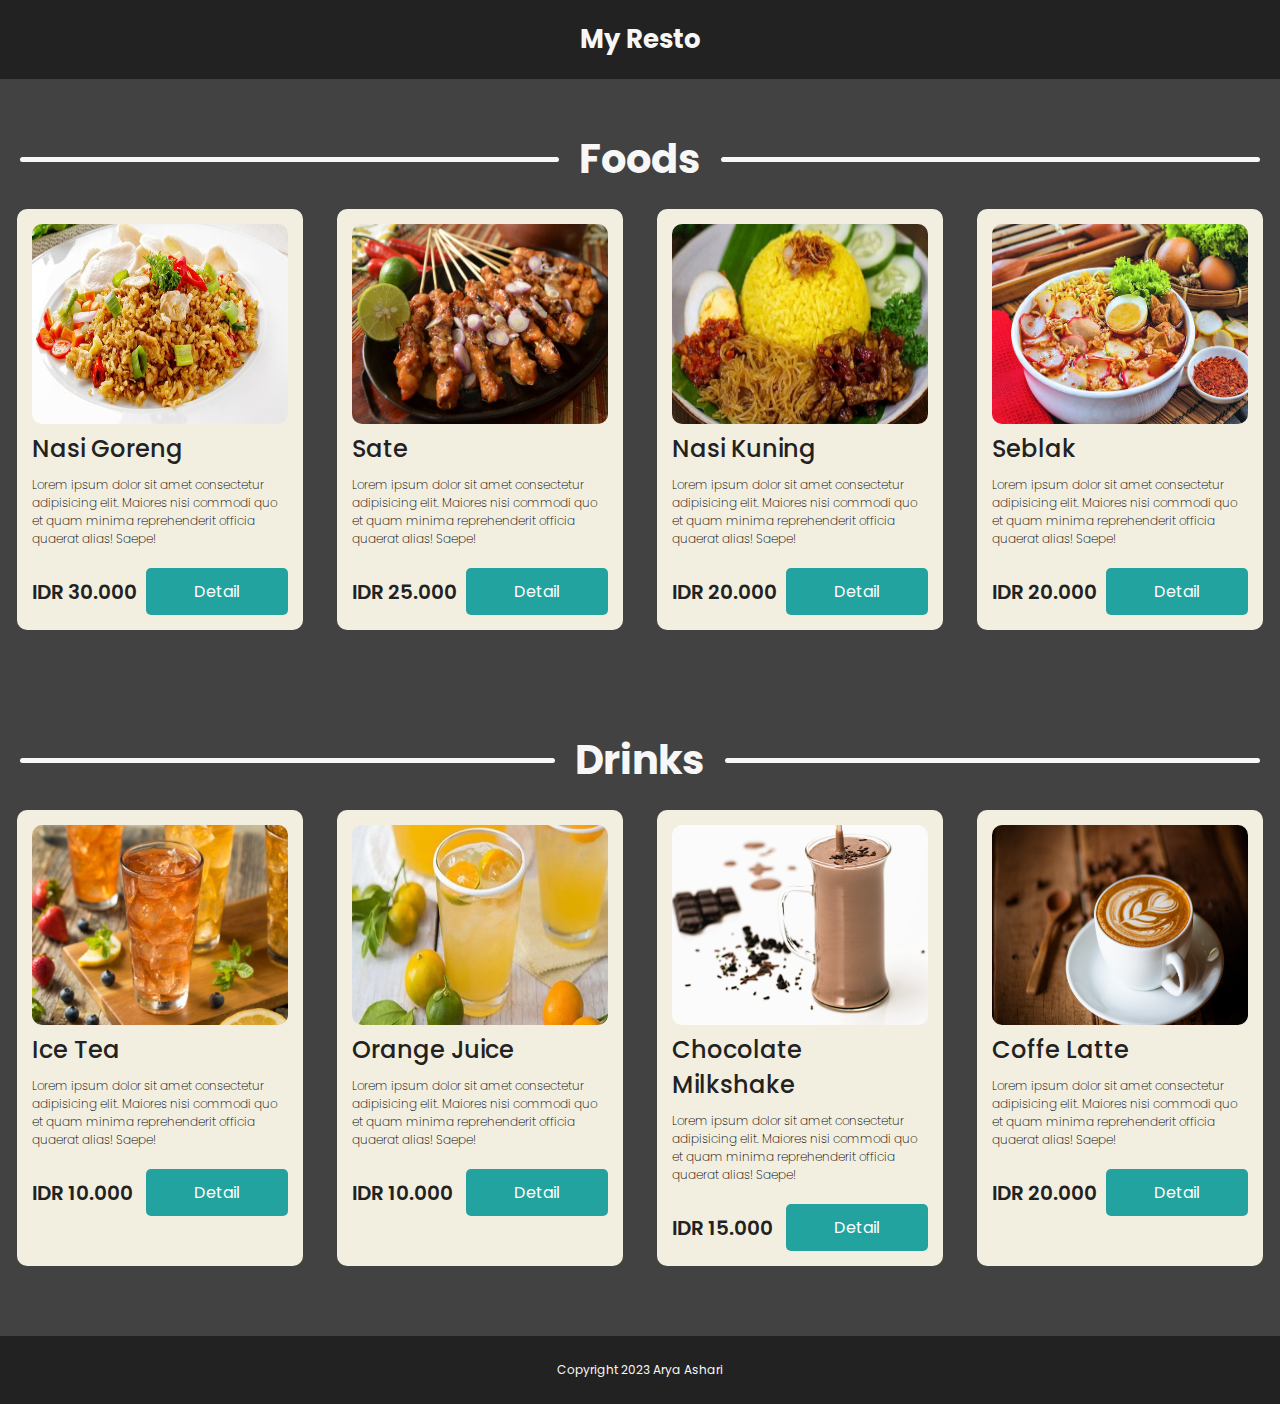
<file: index.html>
<!DOCTYPE html>
<html lang="en">
<head>
    <meta charset="UTF-8">
    <meta http-equiv="X-UA-Compatible" content="IE=edge">
    <meta name="viewport" content="width=device-width, initial-scale=1.0">
    <title>My Resto - Official Website</title>

    <link rel="stylesheet" href="assets/style/style.css">

    <!-- Google Fonts Poppins -->
    <link rel="preconnect" href="https://fonts.googleapis.com">
    <link rel="preconnect" href="https://fonts.gstatic.com" crossorigin>
    <link href="https://fonts.googleapis.com/css2?family=Poppins:wght@100;200;300;400;500&display=swap" rel="stylesheet">
</head>
<body>

    <!-- Start Header Area -->
    <header>

        <!-- Start Navbar Area -->
        <div class="navbar">
            <h2 class="nav-title">
                My Resto
            </h2>
        </div>
        <!-- End Navbar Area -->

    </header>
    <!-- End Header Area -->


    <!-- Start Main Area -->
    <main>


        <!-- Start Food Area -->
        <div class="food">
            <div class="section-header">
                <div class="section-line"></div>
                <div class="section-title">Foods</div>
                <div class="section-line"></div>
            </div>

            <div class="row">
                <div class="card">
                    <img src="assets/img/makanan1.jpg" alt="nasi-goreng" class="card-thumb">
                    <h3 class="card-title">Nasi Goreng</h3>
                    <p class="card-subtitle">Lorem ipsum dolor sit amet consectetur adipisicing elit. Maiores nisi commodi quo et quam minima reprehenderit officia quaerat alias! Saepe!</p>
                    <div class="card-footer">
                        <div class="card-footer-text">IDR 30.000</div>
                        <a href="pages/foods/food1.html" class="button">Detail</a>
                    </div>
                </div>
                <div class="card">
                    <img src="assets/img/makanan2.jpg" alt="nasi-goreng" class="card-thumb">
                    <h3 class="card-title">Sate</h3>
                    <p class="card-subtitle">Lorem ipsum dolor sit amet consectetur adipisicing elit. Maiores nisi commodi quo et quam minima reprehenderit officia quaerat alias! Saepe!</p>
                    <div class="card-footer">
                        <div class="card-footer-text">IDR 25.000</div>
                        <a href="pages/foods/food2.html" class="button">Detail</a>
                    </div>
                </div>
                <div class="card">
                    <img src="assets/img/makanan3.jpeg" alt="nasi-goreng" class="card-thumb">
                    <h3 class="card-title">Nasi Kuning</h3>
                    <p class="card-subtitle">Lorem ipsum dolor sit amet consectetur adipisicing elit. Maiores nisi commodi quo et quam minima reprehenderit officia quaerat alias! Saepe!</p>
                    <div class="card-footer">
                        <div class="card-footer-text">IDR 20.000</div>
                        <a href="pages/foods/food3.html" class="button">Detail</a>
                    </div>
                </div>
                <div class="card">
                    <img src="assets/img/makanan4.jpg" alt="nasi-goreng" class="card-thumb">
                    <h3 class="card-title">Seblak</h3>
                    <p class="card-subtitle">Lorem ipsum dolor sit amet consectetur adipisicing elit. Maiores nisi commodi quo et quam minima reprehenderit officia quaerat alias! Saepe!</p>
                    <div class="card-footer">
                        <div class="card-footer-text">IDR 20.000</div>
                        <a href="pages/foods/food4.html" class="button">Detail</a>
                    </div>
                </div>
            </div>
        </div>
        <!-- End Food Area -->


        <!-- Start Food Area -->
        <div class="drink">
            <div class="section-header">
                <div class="section-line"></div>
                <div class="section-title">Drinks</div>
                <div class="section-line"></div>
            </div>

            <div class="row">
                <div class="card">
                    <img src="assets/img/minuman1.jpeg" alt="ice-tea" class="card-thumb">
                    <h3 class="card-title">Ice Tea</h3>
                    <p class="card-subtitle">Lorem ipsum dolor sit amet consectetur adipisicing elit. Maiores nisi commodi quo et quam minima reprehenderit officia quaerat alias! Saepe!</p>
                    <div class="card-footer">
                        <div class="card-footer-text">IDR 10.000</div>
                        <a href="pages/drinks/drink1.html" class="button">Detail</a>
                    </div>
                </div>
                <div class="card">
                    <img src="assets/img/minuman2.jpg" alt="orange-juice" class="card-thumb">
                    <h3 class="card-title">Orange Juice</h3>
                    <p class="card-subtitle">Lorem ipsum dolor sit amet consectetur adipisicing elit. Maiores nisi commodi quo et quam minima reprehenderit officia quaerat alias! Saepe!</p>
                    <div class="card-footer">
                        <div class="card-footer-text">IDR 10.000</div>
                        <a href="pages/drinks/drink2.html" class="button">Detail</a>
                    </div>
                </div>
                <div class="card">
                    <img src="assets/img/minuman3.JPG" alt="nasi-goreng" class="card-thumb">
                    <h3 class="card-title">Chocolate Milkshake</h3>
                    <p class="card-subtitle">Lorem ipsum dolor sit amet consectetur adipisicing elit. Maiores nisi commodi quo et quam minima reprehenderit officia quaerat alias! Saepe!</p>
                    <div class="card-footer">
                        <div class="card-footer-text">IDR 15.000</div>
                        <a href="pages/drinks/drink3.html" class="button">Detail</a>
                    </div>
                </div>
                <div class="card">
                    <img src="assets/img/minuman4.jpg" alt="nasi-goreng" class="card-thumb">
                    <h3 class="card-title">Coffe Latte</h3>
                    <p class="card-subtitle">Lorem ipsum dolor sit amet consectetur adipisicing elit. Maiores nisi commodi quo et quam minima reprehenderit officia quaerat alias! Saepe!</p>
                    <div class="card-footer">
                        <div class="card-footer-text">IDR 20.000</div>
                        <a href="pages/drinks/drink4.html" class="button">Detail</a>
                    </div>
                </div>
            </div>
        </div>
        <!-- End Food Area -->

    </main>
    <!-- End Main Area -->


     <!-- Start Footer Area -->
     <footer>
        <p>Copyright 2023 Arya Ashari</p>
    </footer>
    <!-- End Footer Area -->
</body>
</html>
</file>
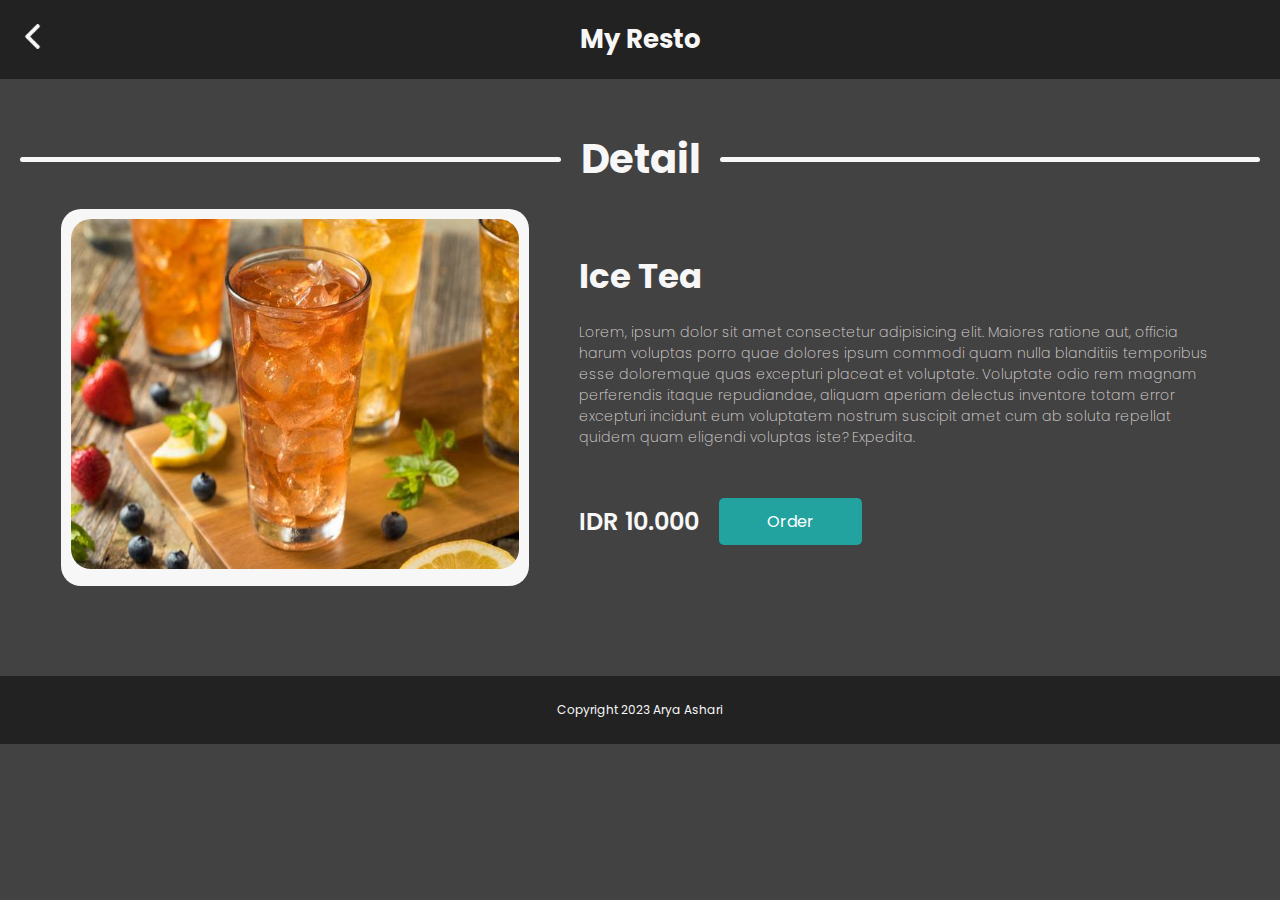
<file: pages/drinks/drink1.html>
<!DOCTYPE html>
<html lang="en">
<head>
    <meta charset="UTF-8">
    <meta http-equiv="X-UA-Compatible" content="IE=edge">
    <meta name="viewport" content="width=device-width, initial-scale=1.0">
    <title>Ice Tea</title>

    <link rel="stylesheet" href="../../assets/style/style.css">
    <link rel="stylesheet" href="../../assets/style/detail.css">

    <!-- Google Fonts Poppins -->
    <link rel="preconnect" href="https://fonts.googleapis.com">
    <link rel="preconnect" href="https://fonts.gstatic.com" crossorigin>
    <link href="https://fonts.googleapis.com/css2?family=Poppins:wght@100;200;300;400;500&display=swap" rel="stylesheet">
</head>
<body>

    <!-- Start Header Area -->
    <header>

        <!-- Start Navbar Area -->
        <div class="navbar">
            <a href="../../index.html" class="back-button">
                <img src="../../assets/img/back.png" alt="back-button">
            </a>
            <h2 class="nav-title">
                My Resto
            </h2>
        </div>
        <!-- End Navbar Area -->

    </header>
    <!-- End Header Area -->


    <!-- Start Main Area -->
    <main>


        <!-- Start Detail Area -->
        <div class="detail">

            <div class="section-header">
                <div class="section-line"></div>
                <div class="section-title">Detail</div>
                <div class="section-line"></div>
            </div>


            
            <div class="row">
                <div class="detail-img">
                    <img src="../../assets/img/minuman1.jpeg" alt="ice-tea">
                </div>

                <div class="detail-right">
                    <h3 class="detail-title">Ice Tea</h3>
                    <p class="detail-desc">Lorem, ipsum dolor sit amet consectetur adipisicing elit. Maiores ratione aut, officia harum voluptas porro quae dolores ipsum commodi quam nulla blanditiis temporibus esse doloremque quas excepturi placeat et voluptate. Voluptate odio rem magnam perferendis itaque repudiandae, aliquam aperiam delectus inventore totam error excepturi incidunt eum voluptatem nostrum suscipit amet cum ab soluta repellat quidem quam eligendi voluptas iste? Expedita.</p>
                    <div class="detail-right-footer">
                        <p>IDR 10.000</p>
                        <a href="" class="button">Order</a>
                    </div>
                </div>
            </div>

        </div>
        <!-- End Detail Area -->


    </main>
    <!-- End Main Area -->


    <!-- Start Footer Area -->
    <footer>
        <p>Copyright 2023 Arya Ashari</p>
    </footer>
    <!-- End Footer Area -->
</body>
</html>
</file>
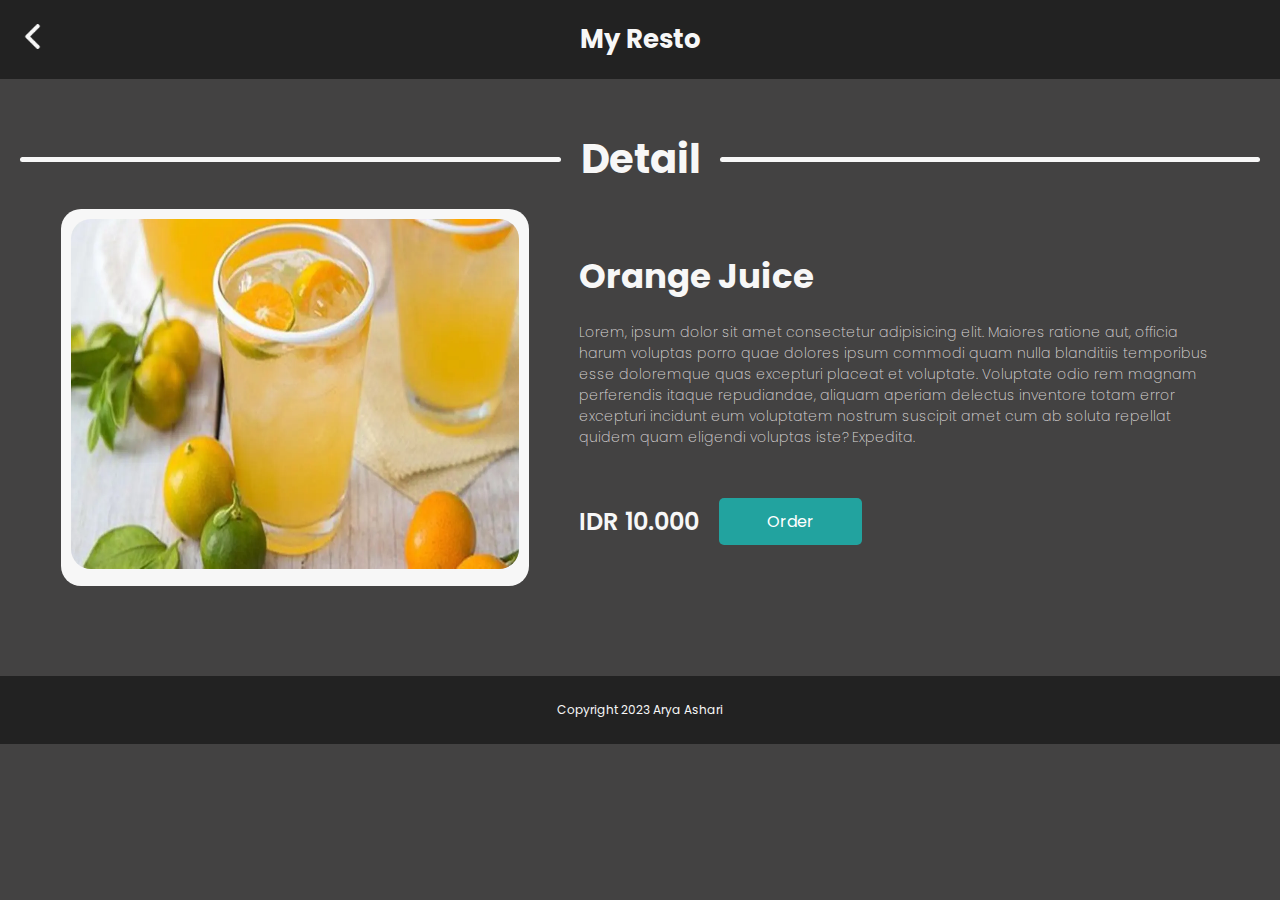
<file: pages/drinks/drink2.html>
<!DOCTYPE html>
<html lang="en">
<head>
    <meta charset="UTF-8">
    <meta http-equiv="X-UA-Compatible" content="IE=edge">
    <meta name="viewport" content="width=device-width, initial-scale=1.0">
    <title>Orange Juice</title>

    <link rel="stylesheet" href="../../assets/style/style.css">
    <link rel="stylesheet" href="../../assets/style/detail.css">

    <!-- Google Fonts Poppins -->
    <link rel="preconnect" href="https://fonts.googleapis.com">
    <link rel="preconnect" href="https://fonts.gstatic.com" crossorigin>
    <link href="https://fonts.googleapis.com/css2?family=Poppins:wght@100;200;300;400;500&display=swap" rel="stylesheet">
</head>
<body>

    <!-- Start Header Area -->
    <header>

        <!-- Start Navbar Area -->
        <div class="navbar">
            <a href="../../index.html" class="back-button">
                <img src="../../assets/img/back.png" alt="back-button">
            </a>
            <h2 class="nav-title">
                My Resto
            </h2>
        </div>
        <!-- End Navbar Area -->

    </header>
    <!-- End Header Area -->


    <!-- Start Main Area -->
    <main>


        <!-- Start Detail Area -->
        <div class="detail">

            <div class="section-header">
                <div class="section-line"></div>
                <div class="section-title">Detail</div>
                <div class="section-line"></div>
            </div>


            
            <div class="row">
                <div class="detail-img">
                    <img src="../../assets/img/minuman2.jpg" alt="orange-juice">
                </div>

                <div class="detail-right">
                    <h3 class="detail-title">Orange Juice</h3>
                    <p class="detail-desc">Lorem, ipsum dolor sit amet consectetur adipisicing elit. Maiores ratione aut, officia harum voluptas porro quae dolores ipsum commodi quam nulla blanditiis temporibus esse doloremque quas excepturi placeat et voluptate. Voluptate odio rem magnam perferendis itaque repudiandae, aliquam aperiam delectus inventore totam error excepturi incidunt eum voluptatem nostrum suscipit amet cum ab soluta repellat quidem quam eligendi voluptas iste? Expedita.</p>
                    <div class="detail-right-footer">
                        <p>IDR 10.000</p>
                        <a href="" class="button">Order</a>
                    </div>
                </div>
            </div>

        </div>
        <!-- End Detail Area -->


    </main>
    <!-- End Main Area -->


    <!-- Start Footer Area -->
    <footer>
        <p>Copyright 2023 Arya Ashari</p>
    </footer>
    <!-- End Footer Area -->
</body>
</html>
</file>
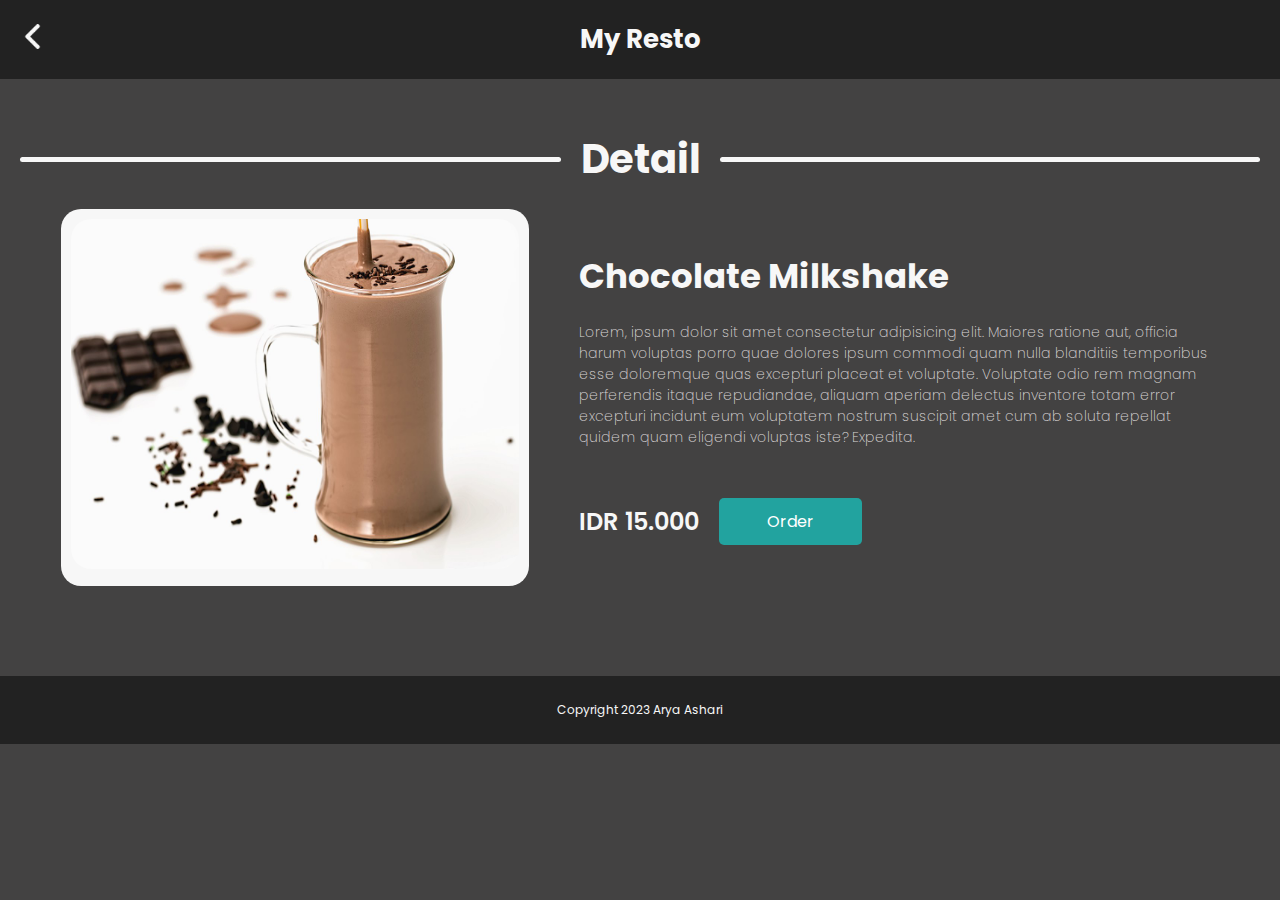
<file: pages/drinks/drink3.html>
<!DOCTYPE html>
<html lang="en">
<head>
    <meta charset="UTF-8">
    <meta http-equiv="X-UA-Compatible" content="IE=edge">
    <meta name="viewport" content="width=device-width, initial-scale=1.0">
    <title>Chocolate Milkshake</title>

    <link rel="stylesheet" href="../../assets/style/style.css">
    <link rel="stylesheet" href="../../assets/style/detail.css">

    <!-- Google Fonts Poppins -->
    <link rel="preconnect" href="https://fonts.googleapis.com">
    <link rel="preconnect" href="https://fonts.gstatic.com" crossorigin>
    <link href="https://fonts.googleapis.com/css2?family=Poppins:wght@100;200;300;400;500&display=swap" rel="stylesheet">
</head>
<body>

    <!-- Start Header Area -->
    <header>

        <!-- Start Navbar Area -->
        <div class="navbar">
            <a href="../../index.html" class="back-button">
                <img src="../../assets/img/back.png" alt="back-button">
            </a>
            <h2 class="nav-title">
                My Resto
            </h2>
        </div>
        <!-- End Navbar Area -->

    </header>
    <!-- End Header Area -->


    <!-- Start Main Area -->
    <main>


        <!-- Start Detail Area -->
        <div class="detail">

            <div class="section-header">
                <div class="section-line"></div>
                <div class="section-title">Detail</div>
                <div class="section-line"></div>
            </div>


            
            <div class="row">
                <div class="detail-img">
                    <img src="../../assets/img/minuman3.JPG" alt="chocolate-milkshake">
                </div>

                <div class="detail-right">
                    <h3 class="detail-title">Chocolate Milkshake</h3>
                    <p class="detail-desc">Lorem, ipsum dolor sit amet consectetur adipisicing elit. Maiores ratione aut, officia harum voluptas porro quae dolores ipsum commodi quam nulla blanditiis temporibus esse doloremque quas excepturi placeat et voluptate. Voluptate odio rem magnam perferendis itaque repudiandae, aliquam aperiam delectus inventore totam error excepturi incidunt eum voluptatem nostrum suscipit amet cum ab soluta repellat quidem quam eligendi voluptas iste? Expedita.</p>
                    <div class="detail-right-footer">
                        <p>IDR 15.000</p>
                        <a href="" class="button">Order</a>
                    </div>
                </div>
            </div>

        </div>
        <!-- End Detail Area -->


    </main>
    <!-- End Main Area -->


    <!-- Start Footer Area -->
    <footer>
        <p>Copyright 2023 Arya Ashari</p>
    </footer>
    <!-- End Footer Area -->
</body>
</html>
</file>
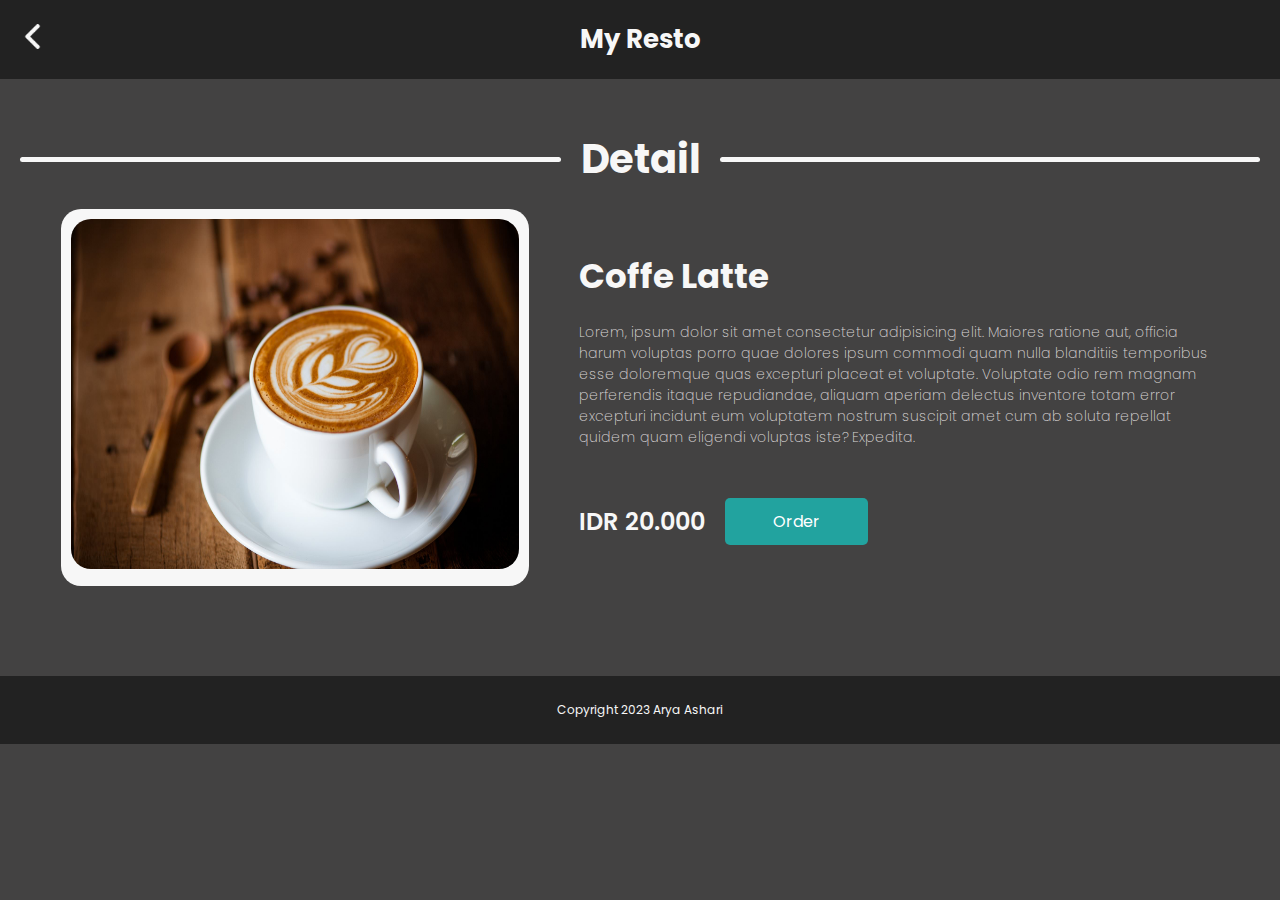
<file: pages/drinks/drink4.html>
<!DOCTYPE html>
<html lang="en">
<head>
    <meta charset="UTF-8">
    <meta http-equiv="X-UA-Compatible" content="IE=edge">
    <meta name="viewport" content="width=device-width, initial-scale=1.0">
    <title>Coffe Latte</title>

    <link rel="stylesheet" href="../../assets/style/style.css">
    <link rel="stylesheet" href="../../assets/style/detail.css">

    <!-- Google Fonts Poppins -->
    <link rel="preconnect" href="https://fonts.googleapis.com">
    <link rel="preconnect" href="https://fonts.gstatic.com" crossorigin>
    <link href="https://fonts.googleapis.com/css2?family=Poppins:wght@100;200;300;400;500&display=swap" rel="stylesheet">
</head>
<body>

    <!-- Start Header Area -->
    <header>

        <!-- Start Navbar Area -->
        <div class="navbar">
            <a href="../../index.html" class="back-button">
                <img src="../../assets/img/back.png" alt="back-button">
            </a>
            <h2 class="nav-title">
                My Resto
            </h2>
        </div>
        <!-- End Navbar Area -->

    </header>
    <!-- End Header Area -->


    <!-- Start Main Area -->
    <main>


        <!-- Start Detail Area -->
        <div class="detail">

            <div class="section-header">
                <div class="section-line"></div>
                <div class="section-title">Detail</div>
                <div class="section-line"></div>
            </div>


            
            <div class="row">
                <div class="detail-img">
                    <img src="../../assets/img/minuman4.jpg" alt="coffe-latte">
                </div>

                <div class="detail-right">
                    <h3 class="detail-title">Coffe Latte</h3>
                    <p class="detail-desc">Lorem, ipsum dolor sit amet consectetur adipisicing elit. Maiores ratione aut, officia harum voluptas porro quae dolores ipsum commodi quam nulla blanditiis temporibus esse doloremque quas excepturi placeat et voluptate. Voluptate odio rem magnam perferendis itaque repudiandae, aliquam aperiam delectus inventore totam error excepturi incidunt eum voluptatem nostrum suscipit amet cum ab soluta repellat quidem quam eligendi voluptas iste? Expedita.</p>
                    <div class="detail-right-footer">
                        <p>IDR 20.000</p>
                        <a href="" class="button">Order</a>
                    </div>
                </div>
            </div>

        </div>
        <!-- End Detail Area -->


    </main>
    <!-- End Main Area -->


    <!-- Start Footer Area -->
    <footer>
        <p>Copyright 2023 Arya Ashari</p>
    </footer>
    <!-- End Footer Area -->
</body>
</html>
</file>
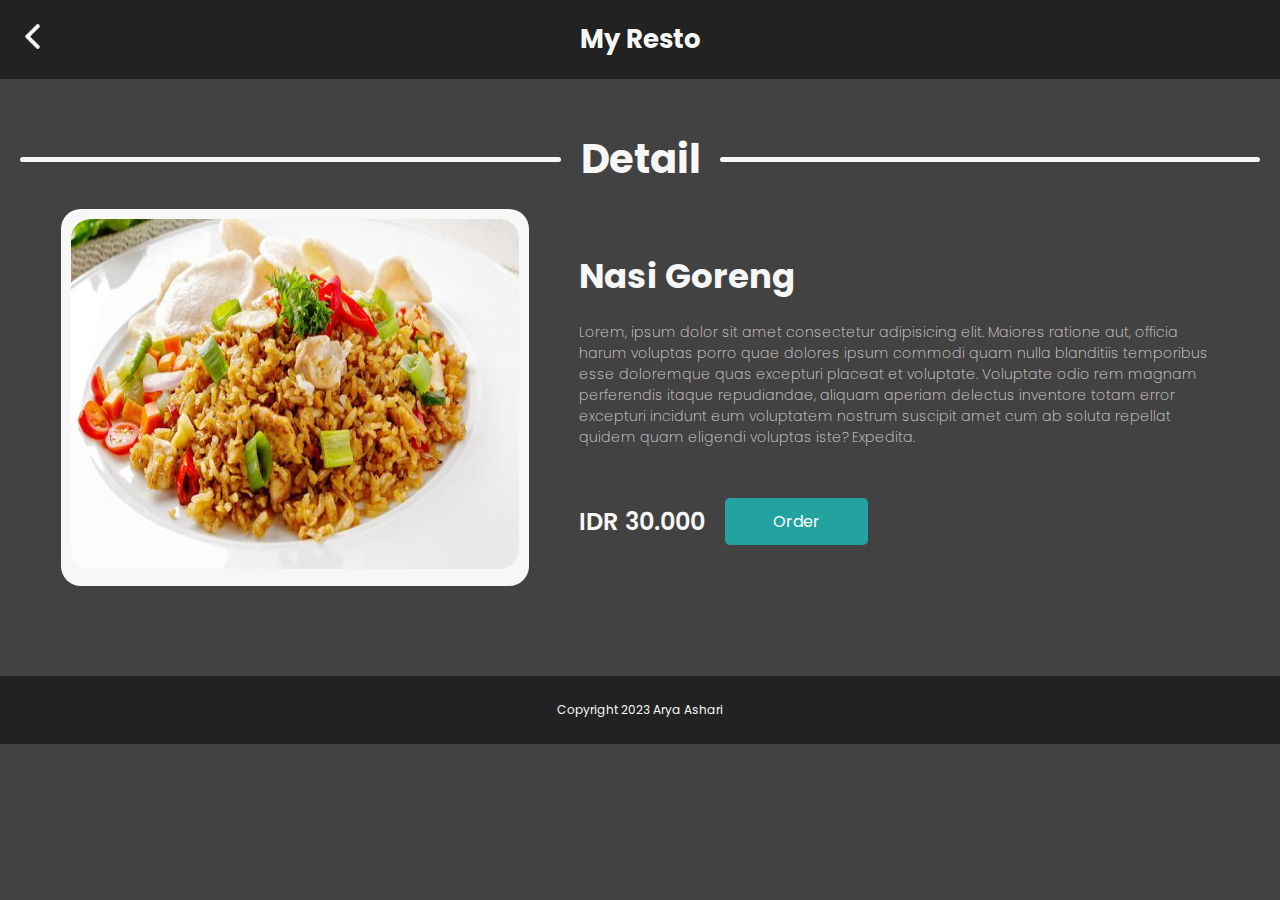
<file: pages/foods/food1.html>
<!DOCTYPE html>
<html lang="en">
<head>
    <meta charset="UTF-8">
    <meta http-equiv="X-UA-Compatible" content="IE=edge">
    <meta name="viewport" content="width=device-width, initial-scale=1.0">
    <title>Nasi Goreng</title>

    <link rel="stylesheet" href="../../assets/style/style.css">
    <link rel="stylesheet" href="../../assets/style/detail.css">

    <!-- Google Fonts Poppins -->
    <link rel="preconnect" href="https://fonts.googleapis.com">
    <link rel="preconnect" href="https://fonts.gstatic.com" crossorigin>
    <link href="https://fonts.googleapis.com/css2?family=Poppins:wght@100;200;300;400;500&display=swap" rel="stylesheet">
</head>
<body>

    <!-- Start Header Area -->
    <header>

        <!-- Start Navbar Area -->
        <div class="navbar">
            <a href="../../index.html" class="back-button">
                <img src="../../assets/img/back.png" alt="back-button">
            </a>
            <h2 class="nav-title">
                My Resto
            </h2>
        </div>
        <!-- End Navbar Area -->

    </header>
    <!-- End Header Area -->


    <!-- Start Main Area -->
    <main>


        <!-- Start Detail Area -->
        <div class="detail">

            <div class="section-header">
                <div class="section-line"></div>
                <div class="section-title">Detail</div>
                <div class="section-line"></div>
            </div>


            
            <div class="row">
                <div class="detail-img">
                    <img src="../../assets/img/makanan1.jpg" alt="nasi-goreng">
                </div>

                <div class="detail-right">
                    <h3 class="detail-title">Nasi Goreng</h3>
                    <p class="detail-desc">Lorem, ipsum dolor sit amet consectetur adipisicing elit. Maiores ratione aut, officia harum voluptas porro quae dolores ipsum commodi quam nulla blanditiis temporibus esse doloremque quas excepturi placeat et voluptate. Voluptate odio rem magnam perferendis itaque repudiandae, aliquam aperiam delectus inventore totam error excepturi incidunt eum voluptatem nostrum suscipit amet cum ab soluta repellat quidem quam eligendi voluptas iste? Expedita.</p>
                    <div class="detail-right-footer">
                        <p>IDR 30.000</p>
                        <a href="" class="button">Order</a>
                    </div>
                </div>
            </div>

        </div>
        <!-- End Detail Area -->


    </main>
    <!-- End Main Area -->


    <!-- Start Footer Area -->
    <footer>
        <p>Copyright 2023 Arya Ashari</p>
    </footer>
    <!-- End Footer Area -->
</body>
</html>
</file>
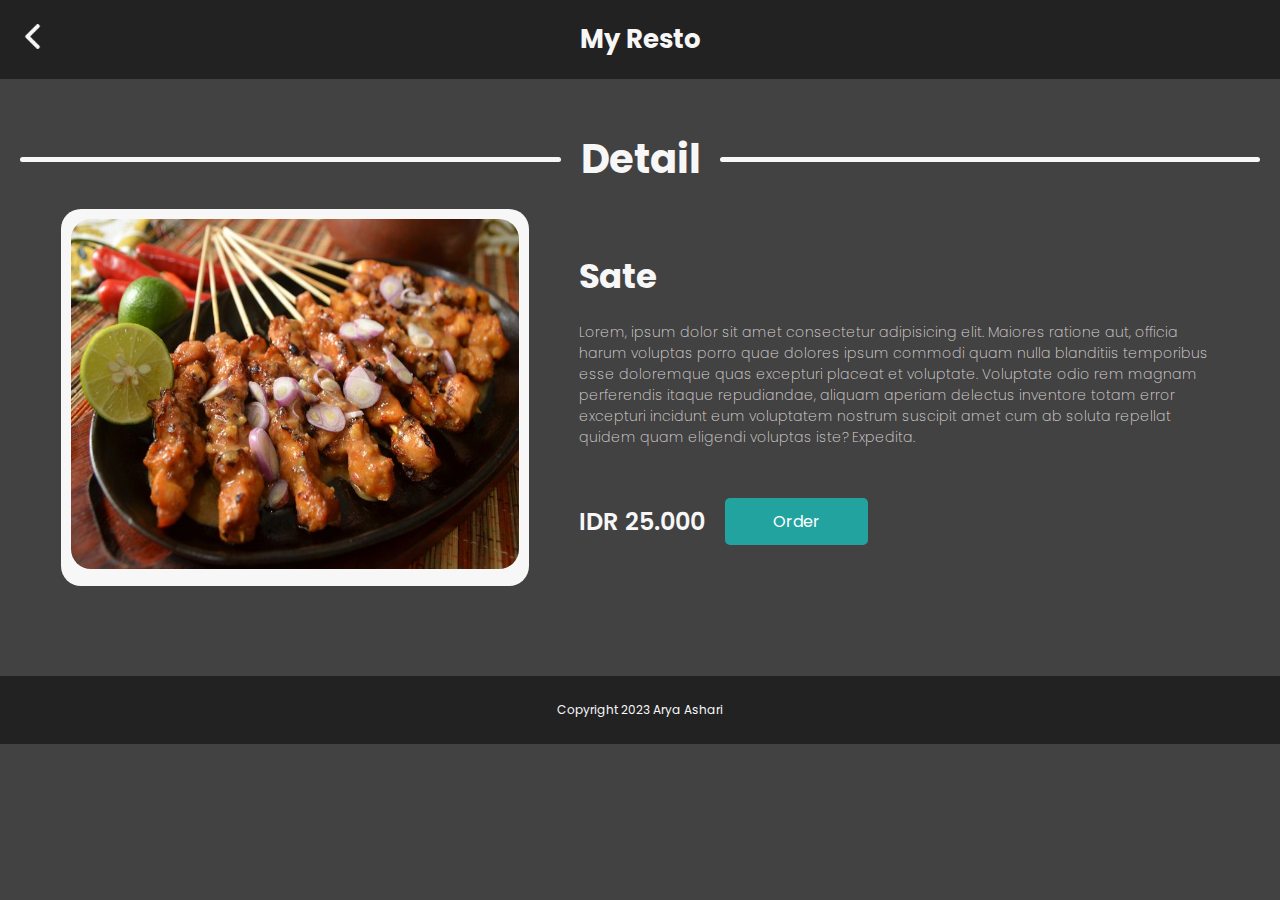
<file: pages/foods/food2.html>
<!DOCTYPE html>
<html lang="en">
<head>
    <meta charset="UTF-8">
    <meta http-equiv="X-UA-Compatible" content="IE=edge">
    <meta name="viewport" content="width=device-width, initial-scale=1.0">
    <title>Sate</title>

    <link rel="stylesheet" href="../../assets/style/style.css">
    <link rel="stylesheet" href="../../assets/style/detail.css">

    <!-- Google Fonts Poppins -->
    <link rel="preconnect" href="https://fonts.googleapis.com">
    <link rel="preconnect" href="https://fonts.gstatic.com" crossorigin>
    <link href="https://fonts.googleapis.com/css2?family=Poppins:wght@100;200;300;400;500&display=swap" rel="stylesheet">
</head>
<body>

    <!-- Start Header Area -->
    <header>

        <!-- Start Navbar Area -->
        <div class="navbar">
            <a href="../../index.html" class="back-button">
                <img src="../../assets/img/back.png" alt="back-button">
            </a>
            <h2 class="nav-title">
                My Resto
            </h2>
        </div>
        <!-- End Navbar Area -->

    </header>
    <!-- End Header Area -->


    <!-- Start Main Area -->
    <main>


        <!-- Start Detail Area -->
        <div class="detail">

            <div class="section-header">
                <div class="section-line"></div>
                <div class="section-title">Detail</div>
                <div class="section-line"></div>
            </div>


            
            <div class="row">
                <div class="detail-img">
                    <img src="../../assets/img/makanan2.jpg" alt="sate">
                </div>

                <div class="detail-right">
                    <h3 class="detail-title">Sate</h3>
                    <p class="detail-desc">Lorem, ipsum dolor sit amet consectetur adipisicing elit. Maiores ratione aut, officia harum voluptas porro quae dolores ipsum commodi quam nulla blanditiis temporibus esse doloremque quas excepturi placeat et voluptate. Voluptate odio rem magnam perferendis itaque repudiandae, aliquam aperiam delectus inventore totam error excepturi incidunt eum voluptatem nostrum suscipit amet cum ab soluta repellat quidem quam eligendi voluptas iste? Expedita.</p>
                    <div class="detail-right-footer">
                        <p>IDR 25.000</p>
                        <a href="" class="button">Order</a>
                    </div>
                </div>
            </div>

        </div>
        <!-- End Detail Area -->


    </main>
    <!-- End Main Area -->


    <!-- Start Footer Area -->
    <footer>
        <p>Copyright 2023 Arya Ashari</p>
    </footer>
    <!-- End Footer Area -->
</body>
</html>
</file>
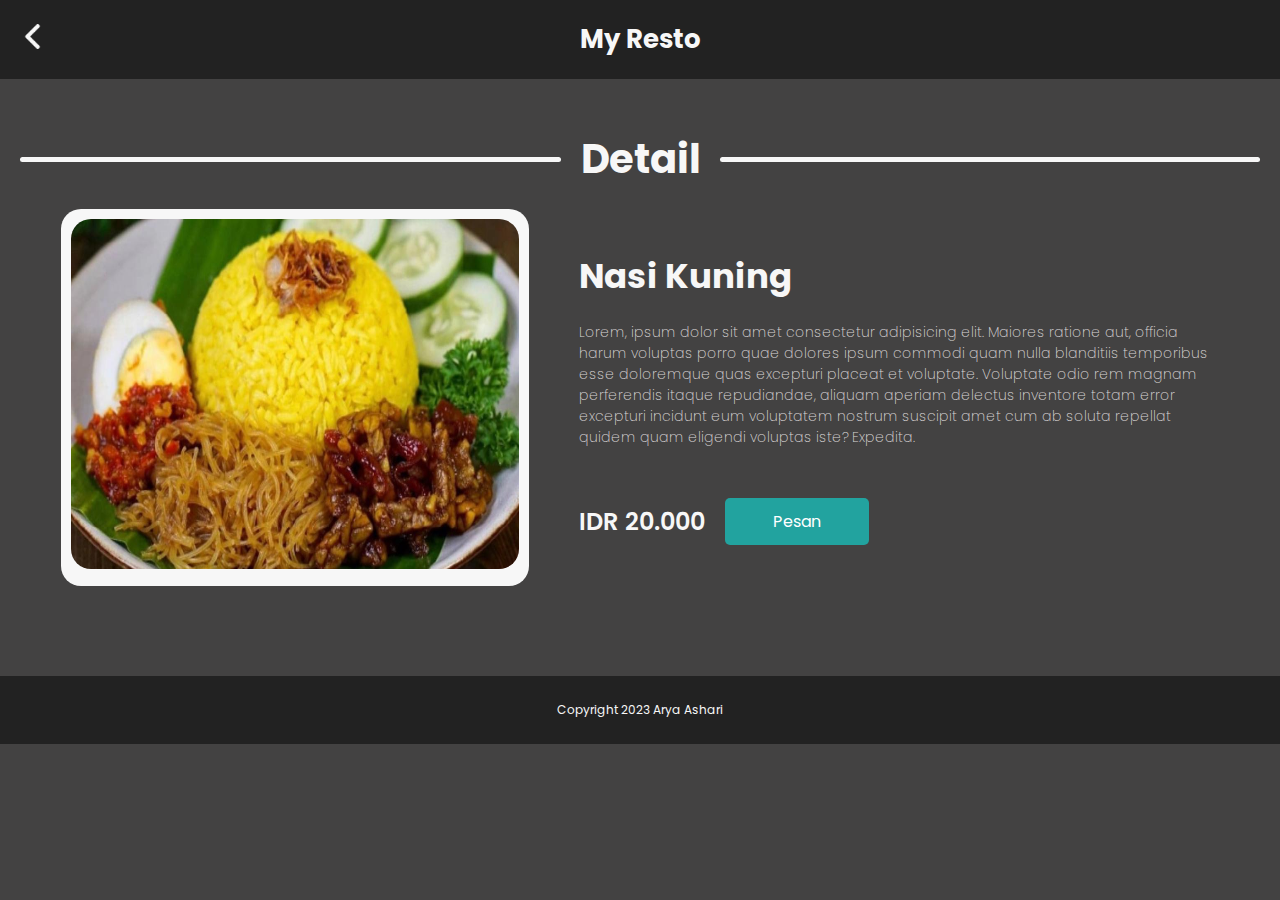
<file: pages/foods/food3.html>
<!DOCTYPE html>
<html lang="en">
<head>
    <meta charset="UTF-8">
    <meta http-equiv="X-UA-Compatible" content="IE=edge">
    <meta name="viewport" content="width=device-width, initial-scale=1.0">
    <title>Nasi Kuning</title>

    <link rel="stylesheet" href="../../assets/style/style.css">
    <link rel="stylesheet" href="../../assets/style/detail.css">

    <!-- Google Fonts Poppins -->
    <link rel="preconnect" href="https://fonts.googleapis.com">
    <link rel="preconnect" href="https://fonts.gstatic.com" crossorigin>
    <link href="https://fonts.googleapis.com/css2?family=Poppins:wght@100;200;300;400;500&display=swap" rel="stylesheet">
</head>
<body>

    <!-- Start Header Area -->
    <header>

        <!-- Start Navbar Area -->
        <div class="navbar">
            <a href="../../index.html" class="back-button">
                <img src="../../assets/img/back.png" alt="back-button">
            </a>
            <h2 class="nav-title">
                My Resto
            </h2>
        </div>
        <!-- End Navbar Area -->

    </header>
    <!-- End Header Area -->


    <!-- Start Main Area -->
    <main>


        <!-- Start Detail Area -->
        <div class="detail">

            <div class="section-header">
                <div class="section-line"></div>
                <div class="section-title">Detail</div>
                <div class="section-line"></div>
            </div>


            
            <div class="row">
                <div class="detail-img">
                    <img src="../../assets/img/makanan3.jpeg" alt="nasi-kuning">
                </div>

                <div class="detail-right">
                    <h3 class="detail-title">Nasi Kuning</h3>
                    <p class="detail-desc">Lorem, ipsum dolor sit amet consectetur adipisicing elit. Maiores ratione aut, officia harum voluptas porro quae dolores ipsum commodi quam nulla blanditiis temporibus esse doloremque quas excepturi placeat et voluptate. Voluptate odio rem magnam perferendis itaque repudiandae, aliquam aperiam delectus inventore totam error excepturi incidunt eum voluptatem nostrum suscipit amet cum ab soluta repellat quidem quam eligendi voluptas iste? Expedita.</p>
                    <div class="detail-right-footer">
                        <p>IDR 20.000</p>
                        <a href="" class="button">Pesan</a>
                    </div>
                </div>
            </div>

        </div>
        <!-- End Detail Area -->


    </main>
    <!-- End Main Area -->


    <!-- Start Footer Area -->
    <footer>
        <p>Copyright 2023 Arya Ashari</p>
    </footer>
    <!-- End Footer Area -->
</body>
</html>
</file>
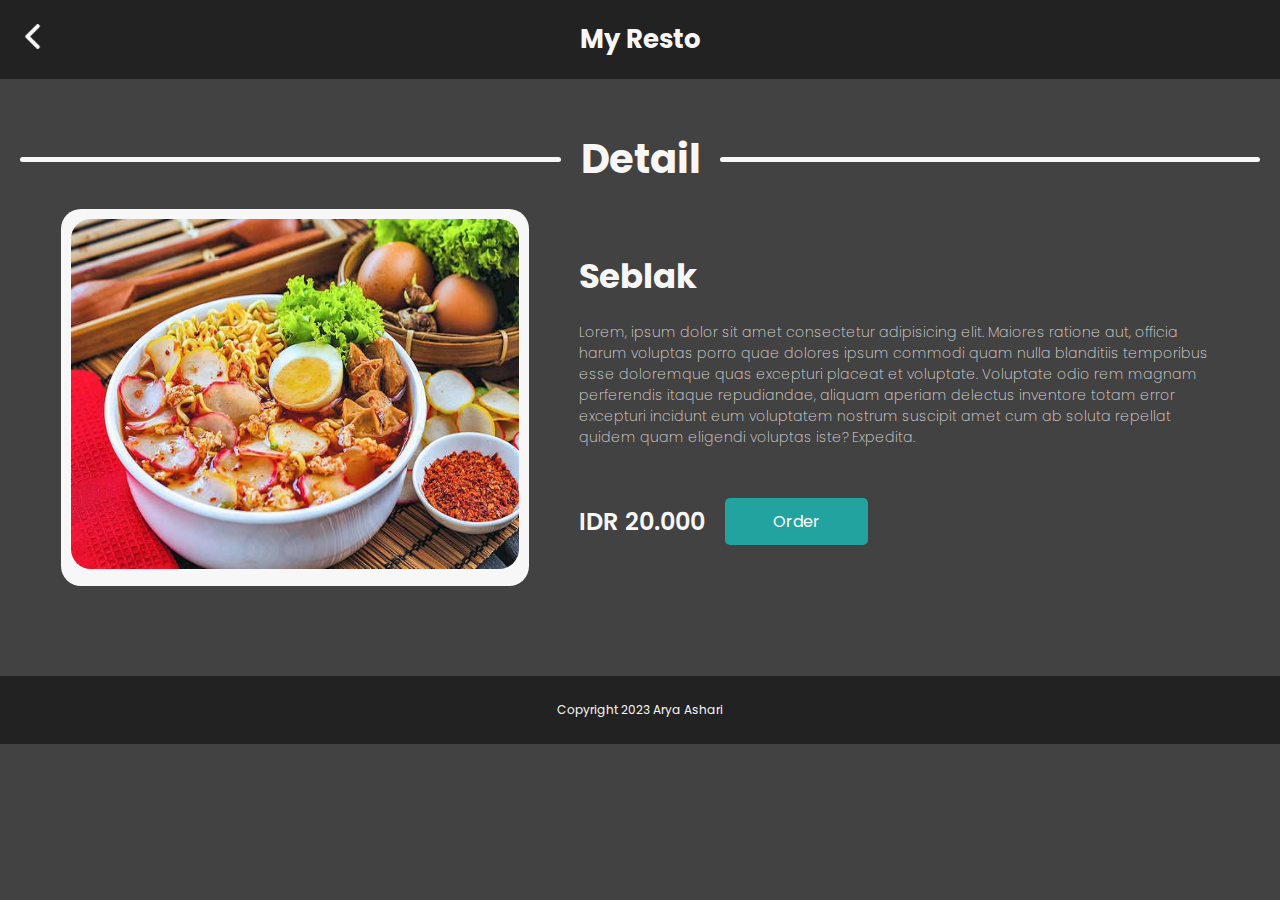
<file: pages/foods/food4.html>
<!DOCTYPE html>
<html lang="en">
<head>
    <meta charset="UTF-8">
    <meta http-equiv="X-UA-Compatible" content="IE=edge">
    <meta name="viewport" content="width=device-width, initial-scale=1.0">
    <title>Seblak</title>

    <link rel="stylesheet" href="../../assets/style/style.css">
    <link rel="stylesheet" href="../../assets/style/detail.css">

    <!-- Google Fonts Poppins -->
    <link rel="preconnect" href="https://fonts.googleapis.com">
    <link rel="preconnect" href="https://fonts.gstatic.com" crossorigin>
    <link href="https://fonts.googleapis.com/css2?family=Poppins:wght@100;200;300;400;500&display=swap" rel="stylesheet">
</head>
<body>

    <!-- Start Header Area -->
    <header>

        <!-- Start Navbar Area -->
        <div class="navbar">
            <a href="../../index.html" class="back-button">
                <img src="../../assets/img/back.png" alt="back-button">
            </a>
            <h2 class="nav-title">
                My Resto
            </h2>
        </div>
        <!-- End Navbar Area -->

    </header>
    <!-- End Header Area -->


    <!-- Start Main Area -->
    <main>


        <!-- Start Detail Area -->
        <div class="detail">

            <div class="section-header">
                <div class="section-line"></div>
                <div class="section-title">Detail</div>
                <div class="section-line"></div>
            </div>


            
            <div class="row">
                <div class="detail-img">
                    <img src="../../assets/img/makanan4.jpg" alt="seblak">
                </div>

                <div class="detail-right">
                    <h3 class="detail-title">Seblak</h3>
                    <p class="detail-desc">Lorem, ipsum dolor sit amet consectetur adipisicing elit. Maiores ratione aut, officia harum voluptas porro quae dolores ipsum commodi quam nulla blanditiis temporibus esse doloremque quas excepturi placeat et voluptate. Voluptate odio rem magnam perferendis itaque repudiandae, aliquam aperiam delectus inventore totam error excepturi incidunt eum voluptatem nostrum suscipit amet cum ab soluta repellat quidem quam eligendi voluptas iste? Expedita.</p>
                    <div class="detail-right-footer">
                        <p>IDR 20.000</p>
                        <a href="" class="button">Order</a>
                    </div>
                </div>
            </div>

        </div>
        <!-- End Detail Area -->


    </main>
    <!-- End Main Area -->


    <!-- Start Footer Area -->
    <footer>
        <p>Copyright 2023 Arya Ashari</p>
    </footer>
    <!-- End Footer Area -->
</body>
</html>
</file>
<file: assets/style/style.css>
* {
    margin: 0;
    padding: 0;
    font-family: 'Poppins', sans-serif;
}

body {
    background-color: #434242;
}

.button {
    background-color: #22A39F;
    padding: 8px 45px;
    border-radius: 5px;
    text-decoration: none;
    color: white;
    border: 3px solid transparent;
    transition: all .3s;
}

.button:hover {
    background-color: transparent;
    border: 3px solid #22A39F;
    color: #22A39F;
} 

.navbar {
    padding: 20px;
    background-color: #222222;
    display: flex;
    align-items: center;
    position: relative;
}

.navbar > .nav-title {
    font-size: 26px;
    margin: auto;
    justify-items: end;
    font-family: 'Poppins', sans-serif;
    color: #F7F7F7;
}

.section-header {
    display: flex;
    justify-content: center;
    align-items: center;
    margin-bottom: 20px;
}

.section-header .section-line {
    background-color: #F7F7F7;
    width: 100%;
    height: 5px;
    margin: 0px 20px;
    border-radius: 5px;
}

.section-header .section-title {
    text-align: center;
    font-size: 40px;
    font-weight: 700;
    color: #F7F7F7;
}


main {
    margin-top: 50px;
}


.row {
    display: flex;
    justify-content: space-around;
    flex-wrap: wrap;
    width: 100%;
}

.card {
    width: 20%;
    height: auto;
    background-color: #F3EFE0;
    border-radius: 10px;
    /* border: 4px solid #F7F7F7; */
    padding: 15px;
    margin-bottom: 20px;
}

.card .card-thumb {
    width: 100%;
    height: 200px;
    border-radius: 10px;
}

.card .card-title {
    font-size: 24px;
    font-weight: 500;
    margin-bottom: 10px;
    color: #222222;
}

.card .card-subtitle {
    font-size: 12px;
    font-weight: 200;
}

.card-footer {
    display: flex;
    justify-content: space-between;
    align-items: center;
    margin-top: 20px;
}

.card-footer .card-footer-text {
    font-size: 20px;
    font-weight: 600;
    color: #222222;
}


.back-button {
    position: absolute;
    left: 10;
}

.back-button > img {
    width: 25px;
}




.food {
    margin-bottom: 80px;
}



footer {
    background-color: #222222;
    padding: 25px;
    left: 0;
    bottom: 0;
    /* position: absolute; */
    /* width: auto; */
    color: white;
    text-align: center;
    margin-top: 50px;
}

footer p {
    color: #F7F7F7;
    text-align: center;
    font-size: 12px;
}



/* X-Small devices */
@media (max-width: 575.98px) {

    .button {
        padding: 5px 40px;
        font-size: 14px;
    }


    .row {
        justify-content: center;
    }
    .card {
        width: 65%;
    }

    .card .card-title {
        font-size: 18px;
    }

    .card .card-subtitle {
        font-size: 12px;
    }

    .card-footer .card-footer-text {
        font-size: 16px;
    }

}



/* Samll devices */
@media (min-width: 575.99px) and (max-width: 767.98px) { 
    .button {
        padding: 8px 25px;
    }


    .card {
        width: 35%;
    }

    .card .card-thumb {
        height: 185px;
    }

    .card-footer .card-footer-text {
        font-size: 18px;
    }

}



/* Meidum devices */
@media (min-width: 767.99px) and (max-width: 991.98px) {

    .card {
        width: 35%;
    }

}
</file>
<file: assets/style/detail.css>
main {
    margin-bottom: 90px;
}

.detail .row {
    justify-content: center;
    flex-wrap: nowrap;
    /* margin: 0px 50px; */
    align-items: center;
}

.detail .detail-img {
    background-color: #F7F7F7;
    padding: 10px;
    width: 35%;
    border-radius: 20px;
}

.detail .detail-img img {
    width: 100%;
    height: 350px;
    border-radius: 20px;
}

.detail .detail-right {
    width: 50%;
    margin-left: 50px;
}

.detail .detail-right .detail-title {
    font-size: 34px;
    color: #f7f7f7;
    margin-bottom: 20px;
}

.detail .detail-right .detail-desc {
    font-size: 14px;
    font-weight: 200;
    color: #dad6d6;
}


.detail .detail-right .detail-right-footer {
    display: flex;
    margin-top: 50px;
    align-items: center;
}

.detail .detail-right .detail-right-footer p {
    margin-right: 20px;
    color: #F7F7F7;
    font-size: 24px;
    font-weight: 600;
}



/* X-Small devices */
@media (max-width: 575.98px) {

    .detail .row {
        flex-wrap: wrap;
    }

    .detail .detail-img {
        width: 80%;
    }

    .detail .detail-img img {
        height: 240px;
    }

    .detail .detail-right .detail-title {
        font-size: 26px;
    }

    .detail .detail-right .detail-desc {
        font-size: 12px;
    }

    .detail .detail-right {
        width: 80%;
        margin-left: 0px;
        margin-top: 20px;
    }


    .detail .detail-right .detail-right-footer p {
        font-size: 18px;
    }


}




/* Samll devices */
@media (min-width: 575.99px) and (max-width: 767.98px) {

    .detail .row {
        flex-wrap: wrap;
    }

    .detail .detail-img {
        width: 80%;
    }

    .detail .detail-img img {
        height: 350px;
    }

    .detail .detail-right {
        width: 80%;
        margin-left: 0px;
        margin-top: 20px;
    }
}
</file>
